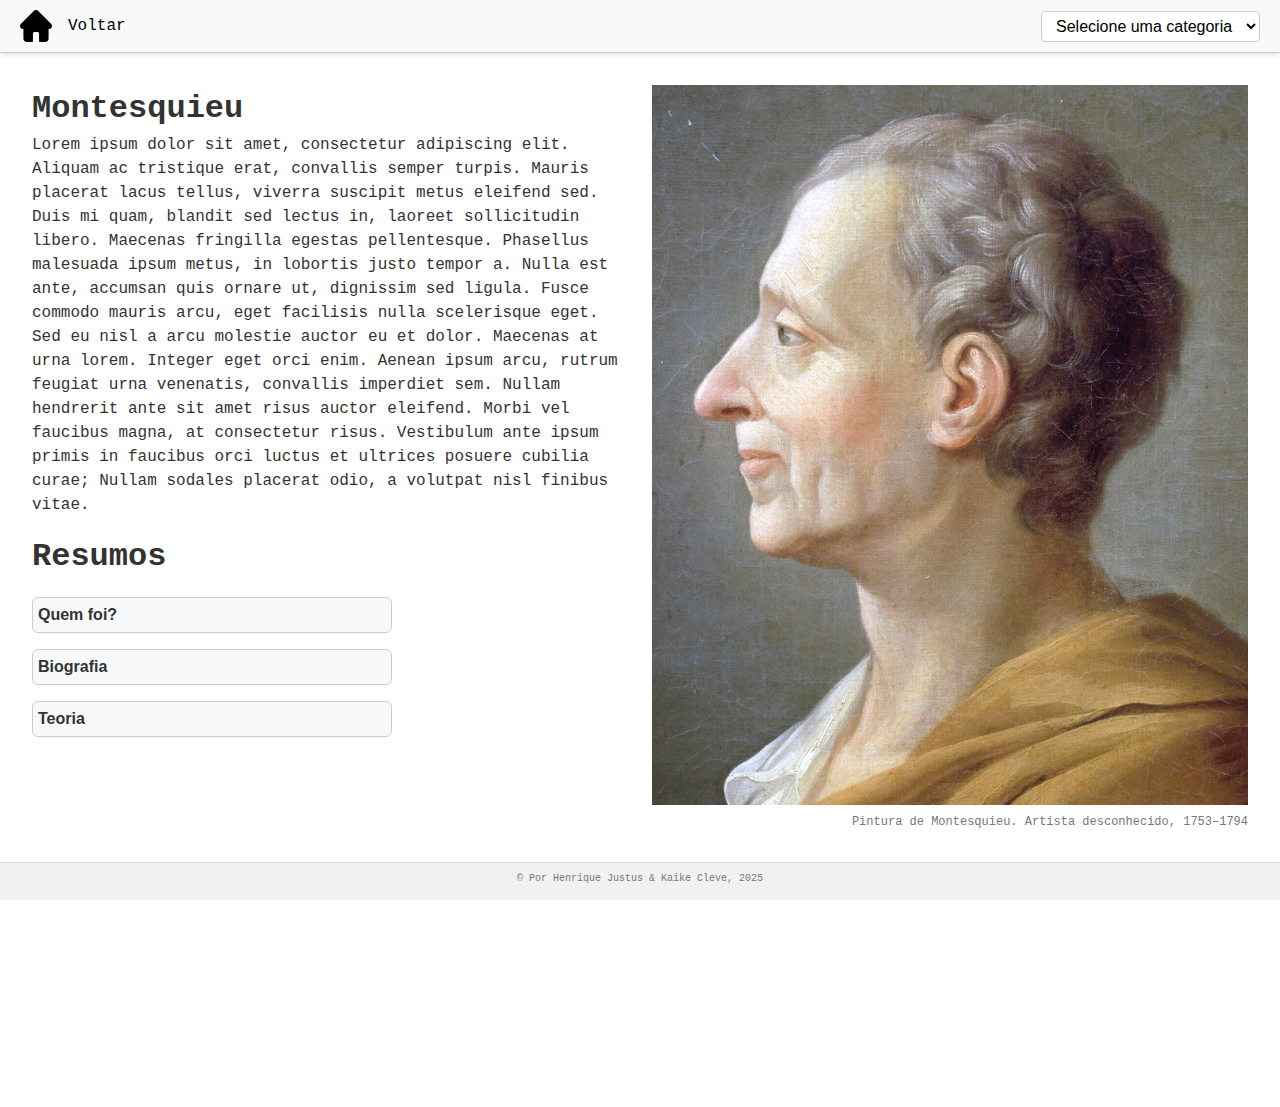
<file: index.html>
<!DOCTYPE html>
<html lang="en">

<head>
    <meta charset="UTF-8">
    <meta name="viewport" content="width=device-width, initial-scale=1.0">
    <link rel="stylesheet" href="./style.css">
    <title>Montesquieu</title>
</head>

<body>
    <header>
        <div class="header-left">
            <img src="./img/botao_inicio.png" onclick="window.location.href='./index.html'" class="botao-inicio">
            <a href="javascript:history.back()">Voltar</a>
        </div>

        <select class="dropdown" onchange="window.location.href=this.value">
            <option value="">Selecione uma categoria</option>
            <option value="./pages/biografia.html">Biografia</option>
            <option value="./pages/teoria.html">Teoria Central</option>
            <option value="./pages/editorial.html">Editorial</option>
            <option value="./pages/entrevista.html">Entrevista (IA)</option>
            <option value="./pages/referencias.html">Referências</option>
        </select>
    </header>

    <main>
        <div class="main-left">
            <div class="top-container">
                <h1>Montesquieu</h1>
                <p>Lorem ipsum dolor sit amet, consectetur adipiscing elit. Aliquam ac tristique erat, convallis semper turpis. Mauris placerat lacus tellus, viverra suscipit metus eleifend sed. Duis mi quam, blandit sed lectus in, laoreet sollicitudin libero. Maecenas fringilla egestas pellentesque. Phasellus malesuada ipsum metus, in lobortis justo tempor a. Nulla est ante, accumsan quis ornare ut, dignissim sed ligula. Fusce commodo mauris arcu, eget facilisis nulla scelerisque eget.<br>Sed eu nisl a arcu molestie auctor eu et dolor. Maecenas at urna lorem. Integer eget orci enim. Aenean ipsum arcu, rutrum feugiat urna venenatis, convallis imperdiet sem. Nullam hendrerit ante sit amet risus auctor eleifend. Morbi vel faucibus magna, at consectetur risus. Vestibulum ante ipsum primis in faucibus orci luctus et ultrices posuere cubilia curae; Nullam sodales placerat odio, a volutpat nisl finibus vitae.</p>
            </div>

            <div class="resumos">
                <h1>Resumos</h1>

                <details class="dropdown">
                    <summary>Quem foi?</summary>
                    <p>Lorem ipsum dolor sit amet, consectetur adipiscing elit. Aliquam ac tristique erat, convallis semper turpis. Mauris placerat lacus tellus, viverra suscipit metus eleifend sed. Duis mi quam, blandit sed lectus in, laoreet sollicitudin libero. Maecenas fringilla egestas pellentesque. Phasellus malesuada ipsum metus, in lobortis justo tempor a. Nulla est ante, accumsan quis ornare ut, dignissim sed ligula. Fusce commodo mauris arcu, eget facilisis nulla scelerisque eget.</p>
                    <ul>
                        <li>Placeholder</li>
                        <li>Placeholder</li>
                    </ul>
                </details>

                <details class="dropdown">
                    <summary>Biografia</summary>
                    <p>Placeholder</p>
                    <ul>
                        <li>Placeholder</li>
                        <li>Placeholder</li>
                    </ul>
                </details>

                <details class="dropdown">
                    <summary>Teoria</summary>
                    <p>Placeholder</p>
                    <ul>
                        <li>Placeholder</li>
                        <li>Placeholder</li>
                    </ul>
                </details>
            </div>
        </div>

        <div class="img-main">
            <img src="./img/montesquieu.png" alt="Imagem de Montesquieu">
            <p>Pintura de Montesquieu. Artista desconhecido, 1753–1794</p>
        </div>
    </main>

    <footer>
        <sup>&copy; Por Henrique Justus & Kaike Cleve, 2025</sup>
    </footer>
</body>

</html>
</file>
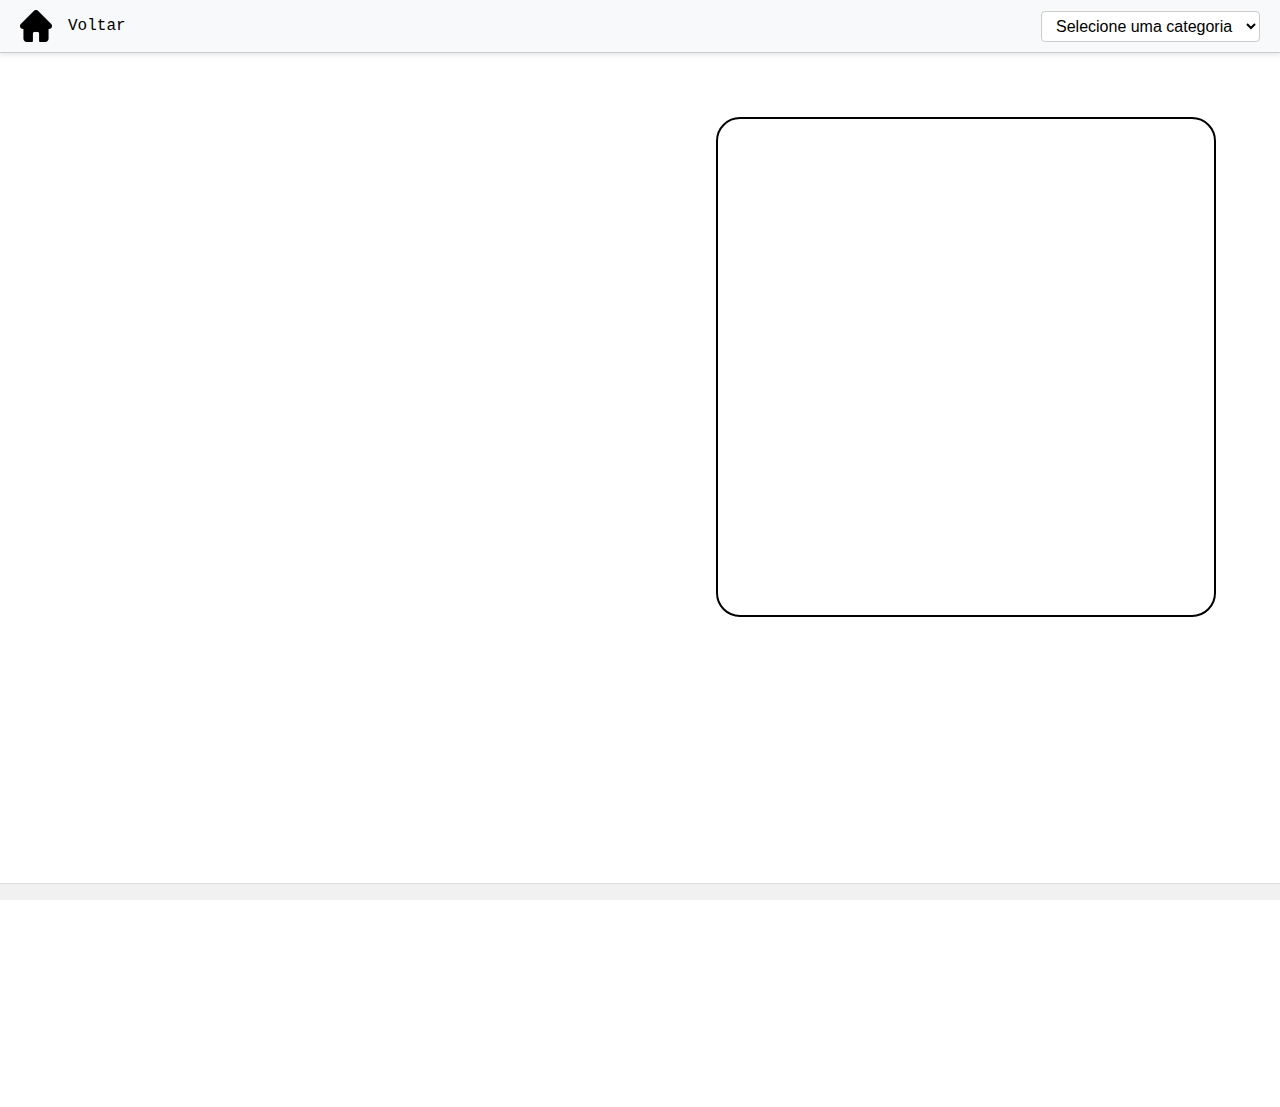
<file: pages/biografia.html>
<!DOCTYPE html>
<html lang="en">

<head>
    <meta charset="UTF-8">
    <meta name="viewport" content="width=device-width, initial-scale=1.0">
    <link rel="stylesheet" href="../style.css">
    <title>Montesquieu - Biografia</title>
</head>

<body>
    <header>
        <div class="header-left">
            <img src="../img/botao_inicio.png" onclick="window.location.href='../index.html'" class="botao-inicio">
            <a href="javascript:history.back()">Voltar</a>
        </div>

        <select class="dropdown" onchange="window.location.href=this.value">
            <option value="">Selecione uma categoria</option>
            <option value="./biografia.html">Biografia</option>
            <option value="./teoria.html">Teoria Central</option>
            <option value="./editorial.html">Editorial</option>
            <option value="./entrevista.html">Entrevista (IA)</option>
            <option value="./referencias.html">Referências</option>
        </select>
    </header>

    <main>
        <div class="main-left">

        </div>
        <div class="mapa-main">
            <iframe src="https://www.google.com/maps/embed?pb=!1m18!1m12!1m3!1d5840.269113652511!2d-0.5416141409600107!3d44.678696996581905!2m3!1f0!2f0!3f0!3m2!1i1024!2i768!4f13.1!3m3!1m2!1s0xd551f15408ea09b%3A0x9620c6f27dc81937!2sCh%C3%A2teau%20de%20la%20Brede!5e0!3m2!1spt-BR!2sbr!4v1755262563889!5m2!1spt-BR!2sbr" width="500" height="500" allowfullscreen="" loading="lazy" referrerpolicy="no-referrer-when-downgrade"></iframe>
        </div>
        
    </main>

    <footer>

    </footer>
</body>

</html>
</file>
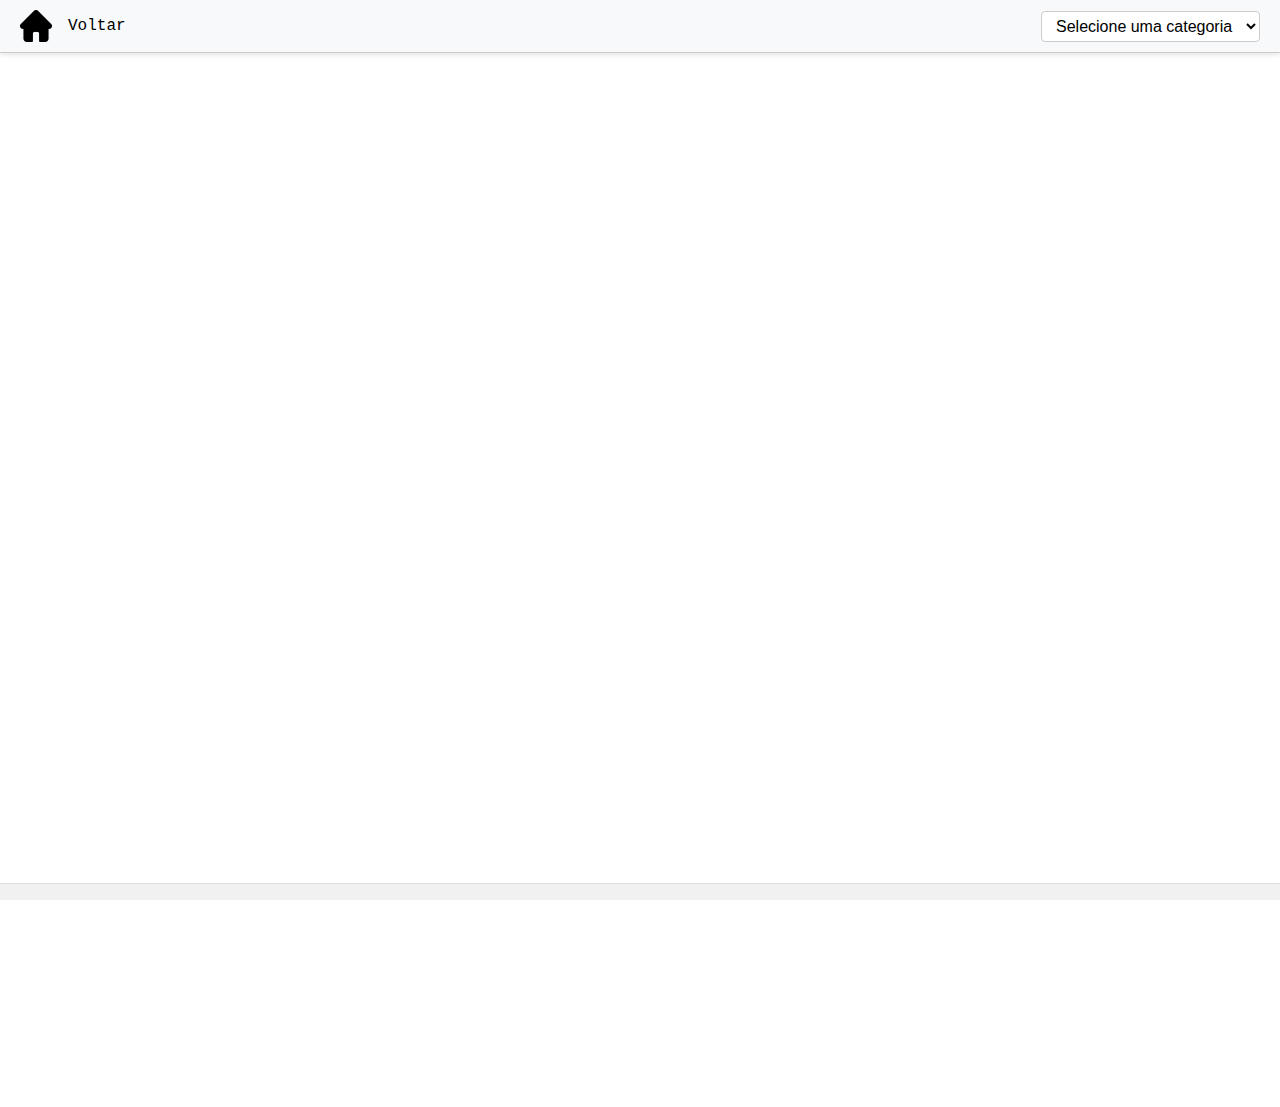
<file: pages/editorial.html>
<!DOCTYPE html>
<html lang="en">

<head>
    <meta charset="UTF-8">
    <meta name="viewport" content="width=device-width, initial-scale=1.0">
    <link rel="stylesheet" href="../style.css">
    <title>Montesquieu - Editorial</title>
</head>

<body>
    <header>
        <div class="header-left">
            <img src="../img/botao_inicio.png" onclick="window.location.href='../index.html'" class="botao-inicio">
            <a href="javascript:history.back()">Voltar</a>
        </div>

        <select class="dropdown" onchange="window.location.href=this.value">
            <option value="">Selecione uma categoria</option>
            <option value="./biografia.html">Biografia</option>
            <option value="./teoria.html">Teoria Central</option>
            <option value="./editorial.html">Editorial</option>
            <option value="./entrevista.html">Entrevista (IA)</option>
            <option value="./referencias.html">Referências</option>
        </select>
    </header>

    <main>

    </main>

    <footer>

    </footer>
</body>

</html>
</file>
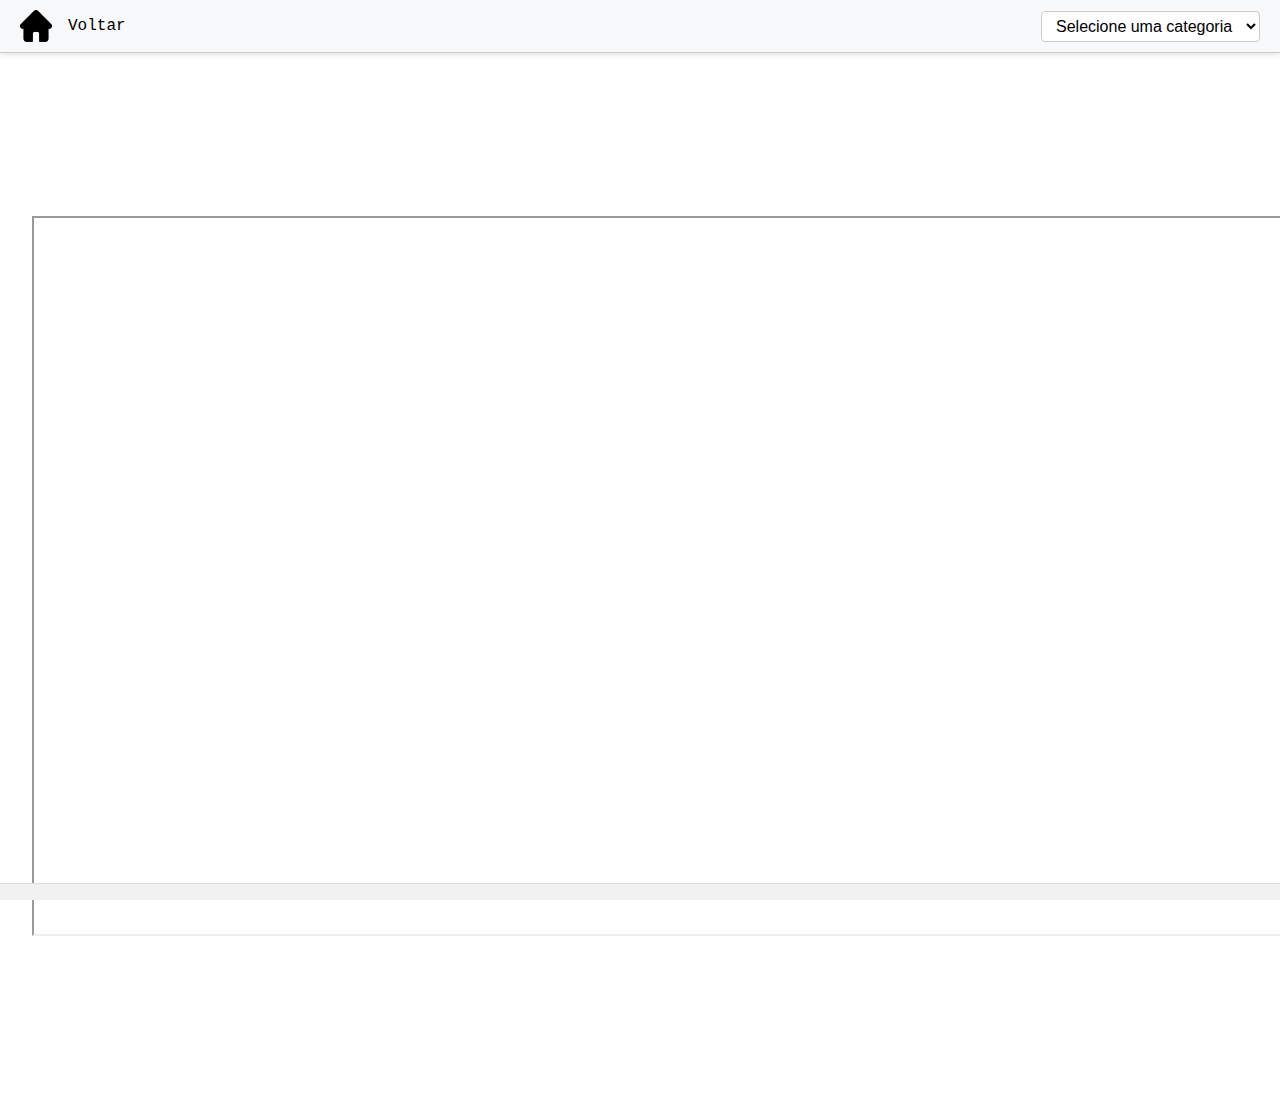
<file: pages/entrevista.html>
<!DOCTYPE html>
<html lang="en">

<head>
    <meta charset="UTF-8">
    <meta name="viewport" content="width=device-width, initial-scale=1.0">
    <link rel="stylesheet" href="../style.css">
    <title>Montesquieu - Entrevista (IA)</title>
</head>

<body>
    <header>
        <div class="header-left">
            <img src="../img/botao_inicio.png" onclick="window.location.href='../index.html'" class="botao-inicio">
            <a href="javascript:history.back()">Voltar</a>
        </div>

        <select class="dropdown" onchange="window.location.href=this.value">
            <option value="">Selecione uma categoria</option>
            <option value="./biografia.html">Biografia</option>
            <option value="./teoria.html">Teoria Central</option>
            <option value="./editorial.html">Editorial</option>
            <option value="./entrevista.html">Entrevista (IA)</option>
            <option value="./referencias.html">Referências</option>
        </select>
    </header>

    <main>
        <div class="entrevista">
            <iframe width="1280 " height="720" src="https://www.youtube.com/embed/tgbNymZ7vqY?autoplay=1"></iframe>
        </div>
    </main>

    <footer>

    </footer>
</body>

</html>
</file>
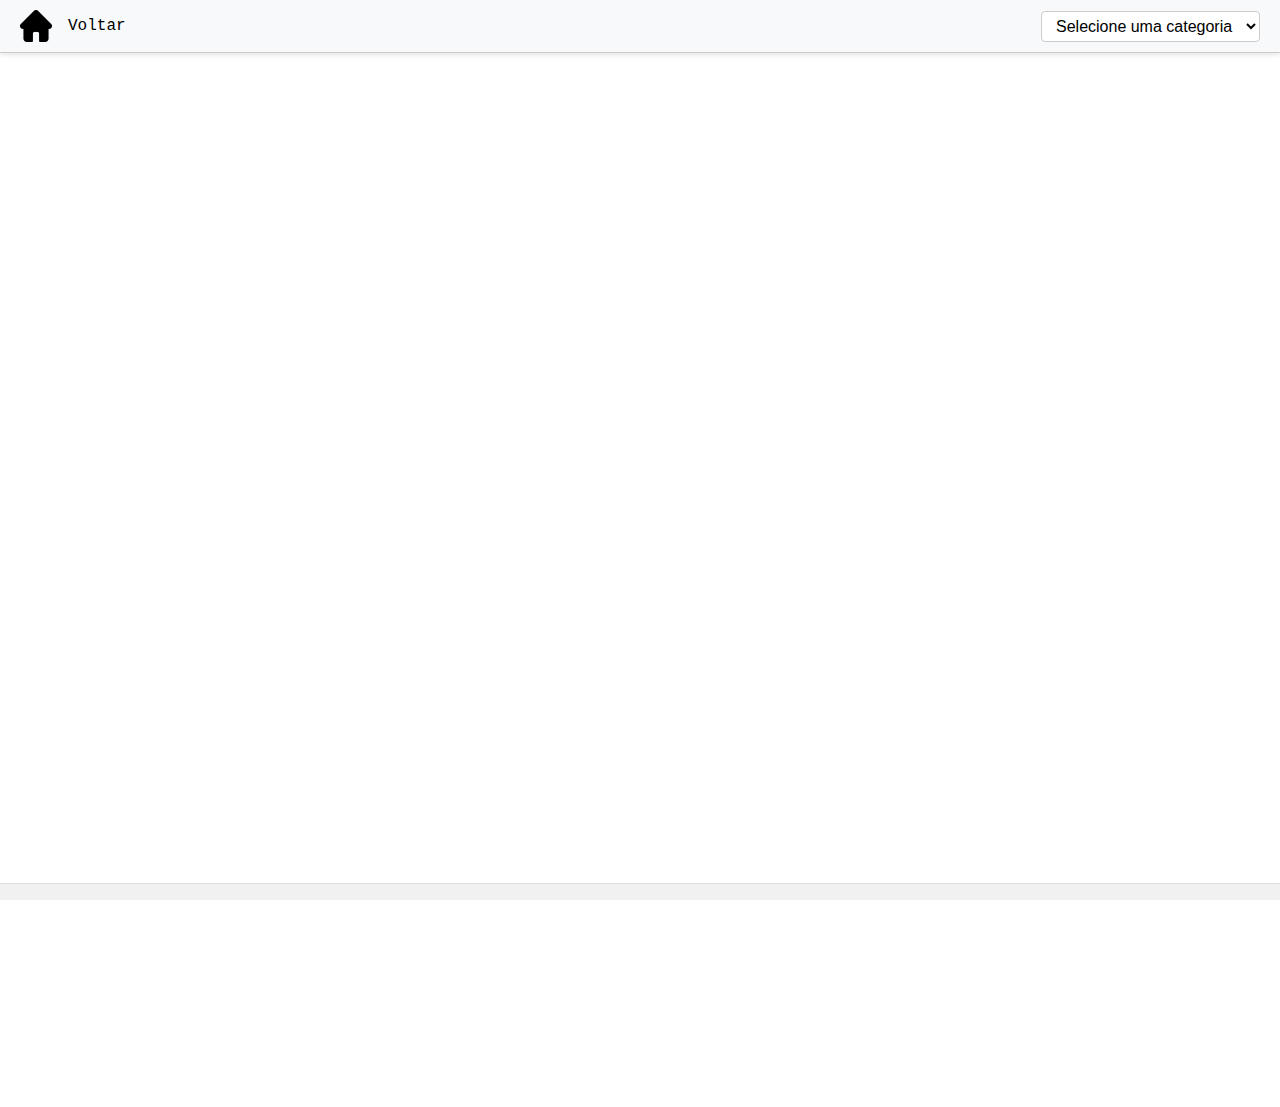
<file: pages/referencias.html>
<!DOCTYPE html>
<html lang="en">

<head>
    <meta charset="UTF-8">
    <meta name="viewport" content="width=device-width, initial-scale=1.0">
    <link rel="stylesheet" href="../style.css">
    <title>Montesquieu - Referências</title>
</head>

<body>
    <header>
        <div class="header-left">
            <img src="../img/botao_inicio.png" onclick="window.location.href='../index.html'" class="botao-inicio">
            <a href="javascript:history.back()">Voltar</a>
        </div>

        <select class="dropdown" onchange="window.location.href=this.value">
            <option value="">Selecione uma categoria</option>
            <option value="./biografia.html">Biografia</option>
            <option value="./teoria.html">Teoria Central</option>
            <option value="./editorial.html">Editorial</option>
            <option value="./entrevista.html">Entrevista (IA)</option>
            <option value="./referencias.html">Referências</option>
        </select>
    </header>

    <main>

    </main>

    <footer>

    </footer>
</body>

</html>
</file>
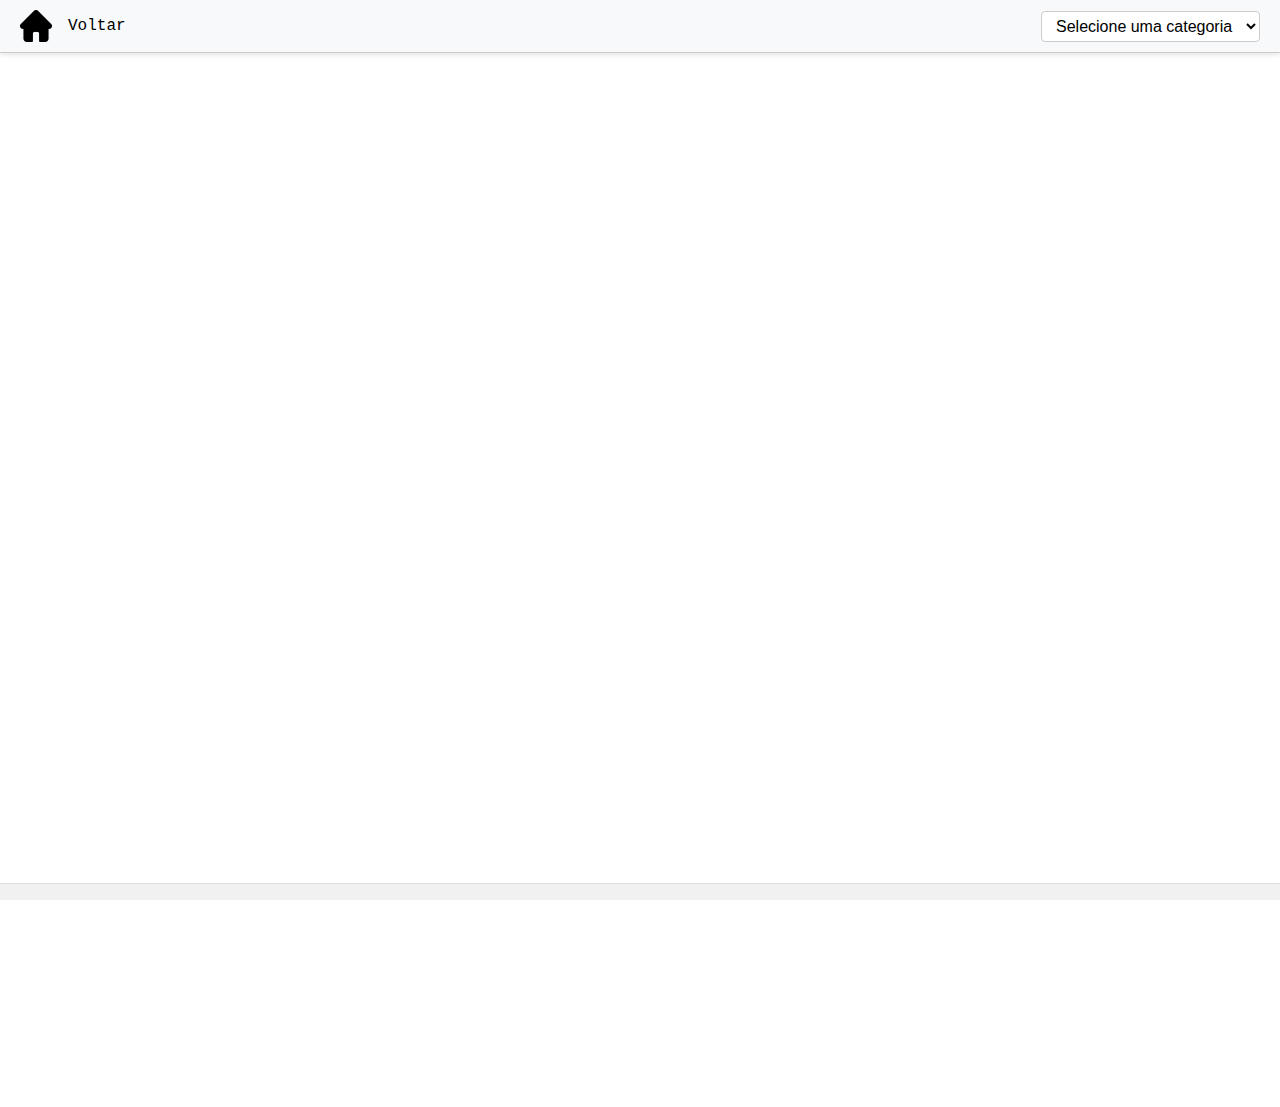
<file: pages/teoria.html>
<!DOCTYPE html>
<html lang="en">

<head>
    <meta charset="UTF-8">
    <meta name="viewport" content="width=device-width, initial-scale=1.0">
    <link rel="stylesheet" href="../style.css">
    <title>Montesquieu - Teoria Central</title>
</head>

<body>
    <header>
        <div class="header-left">
            <img src="../img/botao_inicio.png" onclick="window.location.href='../index.html'" class="botao-inicio">
            <a href="javascript:history.back()">Voltar</a>
        </div>

        <select class="dropdown" onchange="window.location.href=this.value">
            <option value="">Selecione uma categoria</option>
            <option value="./biografia.html">Biografia</option>
            <option value="./teoria.html">Teoria Central</option>
            <option value="./editorial.html">Editorial</option>
            <option value="./entrevista.html">Entrevista (IA)</option>
            <option value="./referencias.html">Referências</option>
        </select>
    </header>

    <main>

    </main>

    <footer>

    </footer>
</body>

</html>
</file>
<file: style.css>
* {
    padding: 0;
    margin: 0;
    box-sizing: border-box;
}

body {
    font-family: monospace, Arial, sans-serif;
    font-size: 16px; 
    line-height: 1.5;
    color: #333;
}

/* Header */
header {
    display: flex;
    align-items: center;
    justify-content: space-between;
    padding: 10px 20px;
    background-color: #f8f9fa;
    border-bottom: 1px solid #ccc;
    box-shadow: 0 2px 5px rgba(0, 0, 0, 0.1);
}

.header-left {
    display: flex;
    align-items: center;
    gap: 1rem;
}

.botao-inicio {
    height: 2rem;
    cursor: pointer;
}

header a {
    text-decoration: none;
    color: #000;
    font-size: 1rem;
}

header a:hover {
    text-decoration: underline;
}

header .dropdown {
    padding: 5px 10px;
    border: 1px solid #ccc;
    border-radius: 4px;
    background-color: white;
    cursor: pointer;
    font-size: 1rem;
}

/* Main */
main {
    height: 110vh;
    display: flex;
    justify-content: space-between;
    margin: 2rem;
    gap: 2rem;
}

.mapa-main{
    height: 110vh;
    display: flex;
    justify-content: space-between;
    margin: 2rem;
    gap: 2rem;
}

.mapa-main iframe{
    border: 2px solid black;
    border-radius: 1.5rem;
}

.img-main img {
    height: 80vh;
}

.img-main p {
    font-size: 75%;
    text-align: right;
    color: #777;
}

.entrevista{
    margin: auto auto;
}

.top-container {
    margin-bottom: 1rem;
}

.top-container h1 {
    font-size: 2rem;
    font-weight: bold;
}

.top-container p {
    font-size: 1rem;
}

/* Details */
main .dropdown {
    width: 40vh;
    font-family: Arial, sans-serif;
    font-size: 1rem;
    border: 1px solid #ccc;
    border-radius: 6px;
    padding: 5px; 
    background-color: #f8f9fa;
    margin: 1rem 0;
}

main .dropdown summary {
    font-weight: bold;
    color: #333;
    list-style: none;
    cursor: pointer;
    font-size: 1rem;
}

main .dropdown p,
main .dropdown ul {
    margin: 0.5rem 0 0;
    padding-left: 1rem; 
    font-size: 1rem;
}

main .dropdown li {
    margin: 0.25rem 0;
}

main .dropdown[open] {
    width: fit-content;
    background-color: #f8f9fa;
    border-color: #999;
    box-shadow: 0 2px 5px rgba(0, 0, 0, 0.1);
}

/* Footer */
footer {
    text-align: center;
    font-size: 0.75rem; 
    padding: 0.5rem;
    color: #777;
    background-color: #f1f1f1;
    border-top: 1px solid #ddd;
    position: fixed;
    bottom: 0;
    left: 0;
    right: 0;
}
</file>
